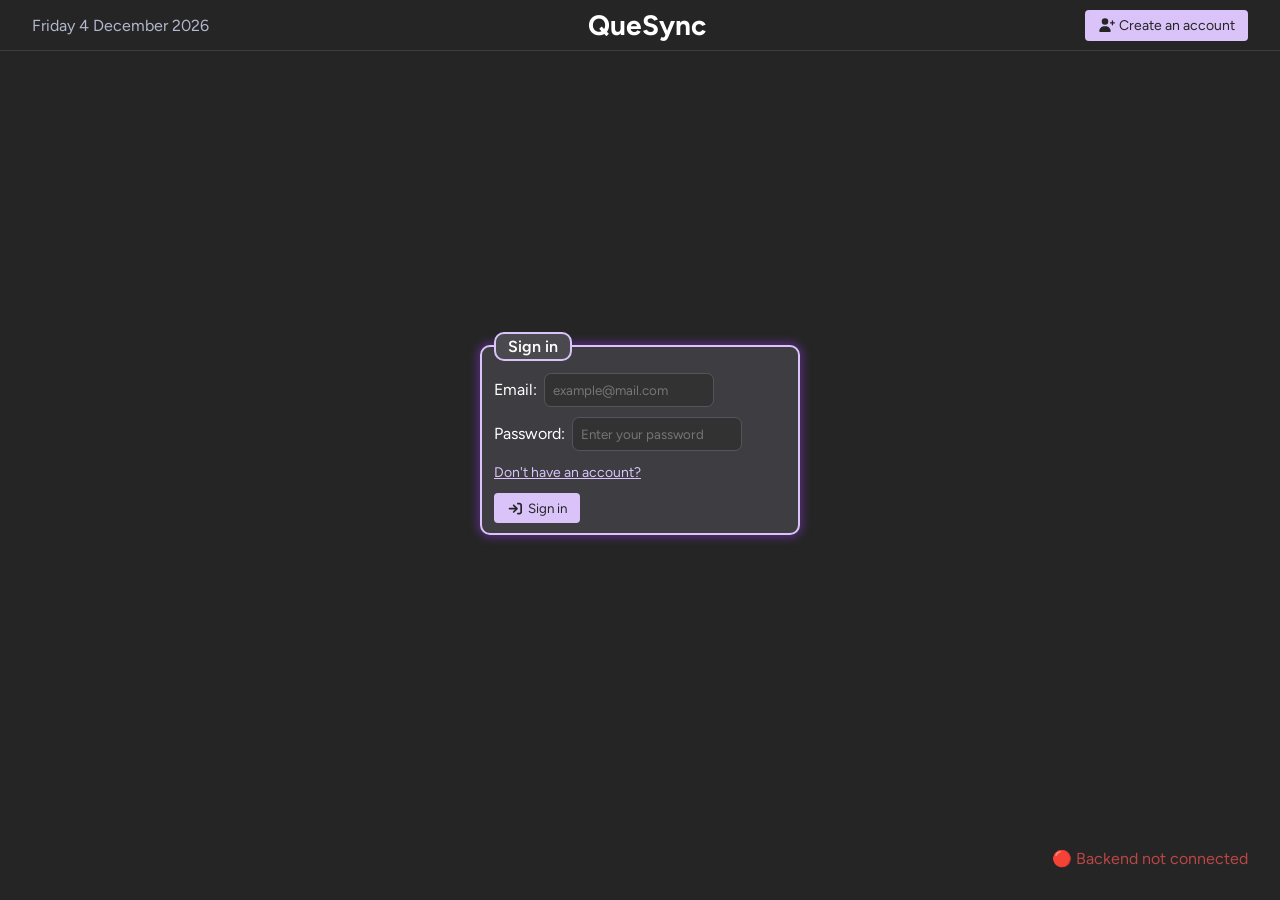
<file: Code/frontend/index.html>
<!DOCTYPE html>
<html lang="en">
<head>
    <meta charset="UTF-8">
    <meta name="viewport" content="width=device-width, initial-scale=1.0">
    <title>QueSync</title>
    <link rel="shortcut icon" href="./assets/favicon.svg" type="image/x-icon">

    <link rel="stylesheet" href="./components/style.css">
    
    <!-- Import icons -->
    <script defer src="./libs/fontawesome.min.js"></script>
    <script defer src="./libs/regular.min.js"></script>
    <script defer src="./libs/solid.min.js"></script>
</head>
<body>
    <header class="flex-container">
        <span class="secondary-text-clr"></span>
        <h1>QueSync</h1>
        <a href="authentication/signup.html" class="button" id="signup-switch-button">
            <i class="fa-solid fa-user-plus"></i>
            Create an account
        </a>
    </header>
    <main style="height: 85vh;">
        <!-- Code adapted from LearnerHours PWA -->
        <section id="authentication-section">
            <form id="signin-form">
                <fieldset>
                    <legend>Sign in</legend>
                    <div>
                        <label for="email">Email:</label>
                        <input type="email" id="email" name="email" placeholder="example@mail.com">
                        <div id="email-error" class="error hidden"></div>
                    </div>

                    <div>
                        <label for="password">Password:</label>
                        <input type="password" id="password" name="password" placeholder="Enter your password">
                        <div id="password-error" class="error hidden"></div>
                    </div>

                    <div>
                        <a href="authentication/signup.html" class="link" tabindex="0">
                            Don't have an account?
                        </a>
                    </div>

                    <div>
                        <button type="submit" id="signin-button">
                            <i class="fa-solid fa-arrow-right-to-bracket"></i>
                            Sign in
                        </button>
                    </div>
                </fieldset>
            </form>
        </section>

        <span id="connection-display">🟡 Connecting...</span>
    </main>
    <script src="libs/purify.min.js" defer></script>
    <script type="module" src="components/app.js" defer></script>
    <script type="module" src="index.js" defer></script>
</body>
</html>
</file>
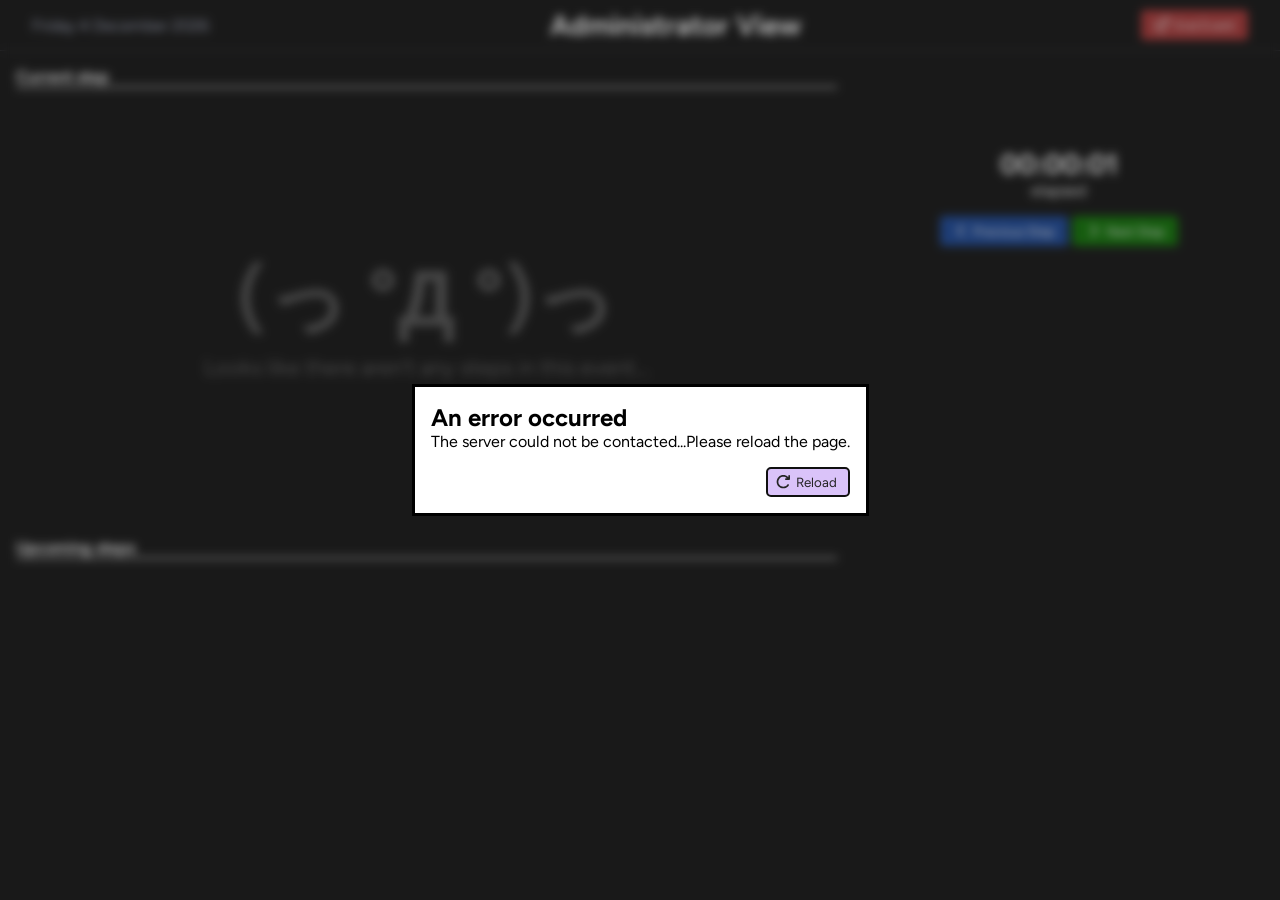
<file: Code/frontend/admin/admin.html>
<!DOCTYPE html>
<html lang="en">
<head>
    <meta charset="UTF-8">
    <meta name="viewport" content="width=device-width, initial-scale=1.0">
    <title>Administrator View</title>
    <link rel="shortcut icon" href="../assets/favicon.svg" type="image/x-icon">

    <link rel="stylesheet" href="../components/style.css">
    
    <!-- Import icons -->
    <script defer src="../libs/fontawesome.min.js"></script>
    <script defer src="../libs/regular.min.js"></script>
    <script defer src="../libs/solid.min.js"></script>
</head>
<body>
    <header class="flex-container">
        <span class="secondary-text-clr">Friday, 1 May 2026</span>
        <h1>Administrator View</h1>
        <button type="button" class="red-button" id="end-event">
            <i class="fa-solid fa-arrow-up-right-from-square"></i>
            End Event
        </button>
    </header>
    <main id="admin-main">
        <div>
            <strong>Current step</strong>
            <hr>
            <section id="current">
            </section>

            <strong>Upcoming steps</strong>
            <hr>
            <section id="upcoming">                
            </section>
        </div>
        <div id="admin-right">
            <div>
                <h1 id="stopwatch">00:00:00</h1>
                <p>elapsed</p>
            </div>
            
            <div>
                <button type="button" class="blue-button" id="prev-step">
                    <i class="fa-solid fa-chevron-left"></i>
                    Previous Step
                </button>

                <button type="button" class="green-button" id="next-step">
                    <i class="fa-solid fa-chevron-right"></i>
                    Next Step
                </button>
            </div>
        </div>
    </main>
    <script type="module" src="../components/app.js" defer></script>
    <script type="module" src="admin.js" defer></script>
</body>
</html>
</file>
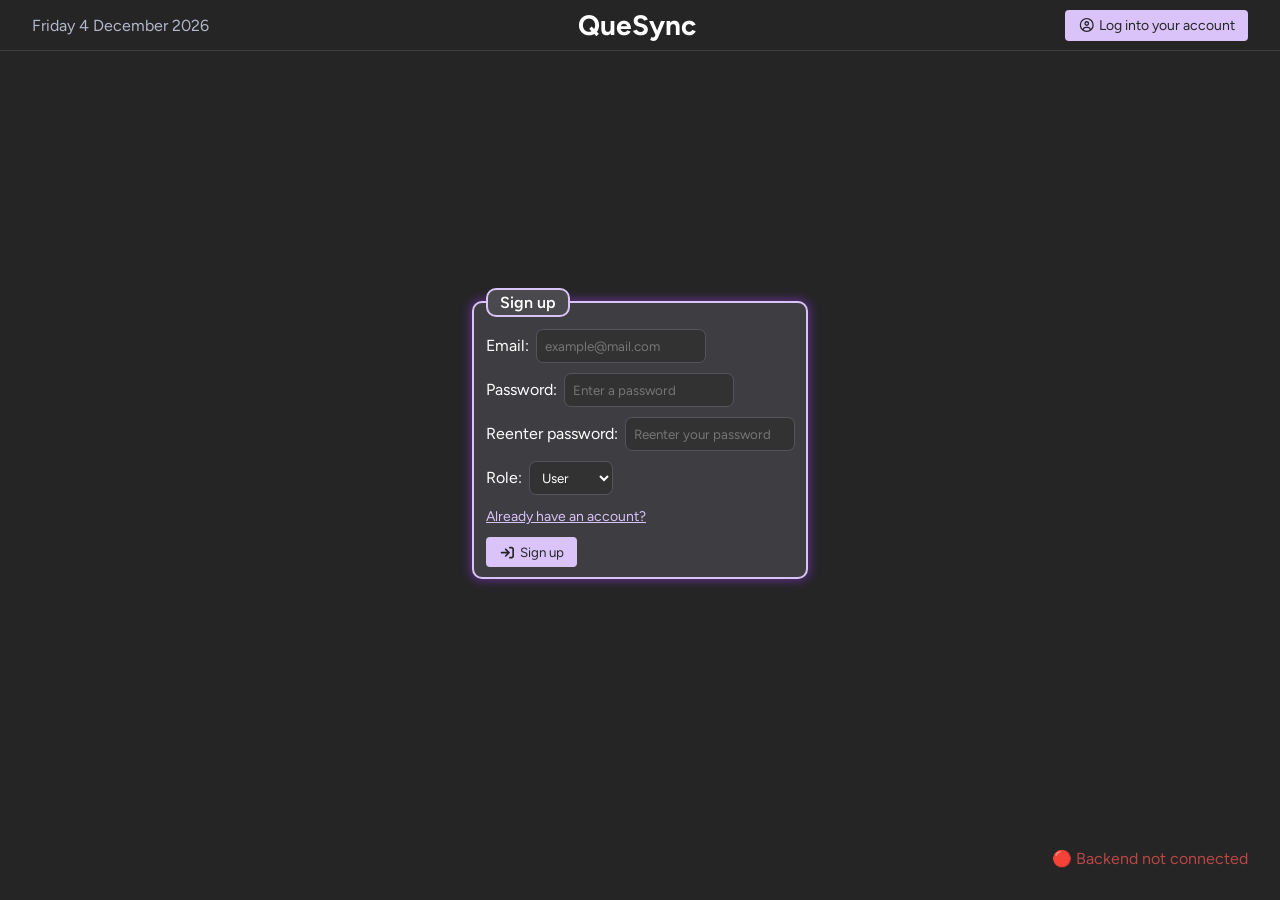
<file: Code/frontend/authentication/signup.html>
<!DOCTYPE html>
<html lang="en">
<head>
    <meta charset="UTF-8">
    <meta name="viewport" content="width=device-width, initial-scale=1.0">
    <title>QueSync</title>
    <link rel="shortcut icon" href="../assets/favicon.svg" type="image/x-icon">

    <link rel="stylesheet" href="../components/style.css">
    
    <!-- Import icons -->
    <script defer src="../libs/fontawesome.min.js"></script>
    <script defer src="../libs/regular.min.js"></script>
    <script defer src="../libs/solid.min.js"></script>
</head>
<body>
    <header class="flex-container">
        <span class="secondary-text-clr"></span>
        <h1>QueSync</h1>
        <a href="../index.html" class="button" id="signin-switch-button">
            <i class="fa-regular fa-circle-user"></i>
            Log into your account
        </a>
    </header>
    <main style="height: 85vh;">
        <!-- Code copied from LearnerHours PWA -->
        <section id="authentication-section">
            <form id="signup-form">
                <fieldset>
                    <legend>Sign up</legend>
                    <div>
                        <label for="email">Email:</label>
                        <input type="email" id="email" name="email" autocomplete="off" placeholder="example@mail.com">
                        <div id="email-error" class="error hidden"></div>
                    </div>

                    <div>
                        <label for="password">Password:</label>
                        <input type="password" id="password" name="password" placeholder="Enter a password">
                        <div id="password-error" class="error hidden"></div>
                    </div>

                    <div>
                        <label for="reenter-password">Reenter password:</label>
                        <input type="password" id="reenter-password" name="reenter-password" placeholder="Reenter your password ">
                        <div id="reenter-password-error" class="error hidden"></div>
                    </div>

                    <div>
                        <label for="role">Role:</label>
                        <select id="role" name="role">
                            <option value="user">User</option>
                            <option value="admin">Admin</option>
                        </select>
                    </div>

                    <div>
                        <a href="../index.html" class="link" tabindex="0">
                            Already have an account?
                        </a>
                    </div>

                    <div>
                        <button type="submit" id="signup-button">
                            <i class="fa-solid fa-arrow-right-to-bracket"></i>
                            Sign up
                        </button>
                    </div>
                </fieldset>
            </form>
        </section>

        <span id="connection-display">🟡 Connecting...</span>
    </main>
    <script src="../libs/purify.min.js" defer></script>
    <script type="module" src="../components/app.js" defer></script>
    <script type="module" src="signup.js" defer></script>
</body>
</html>
</file>
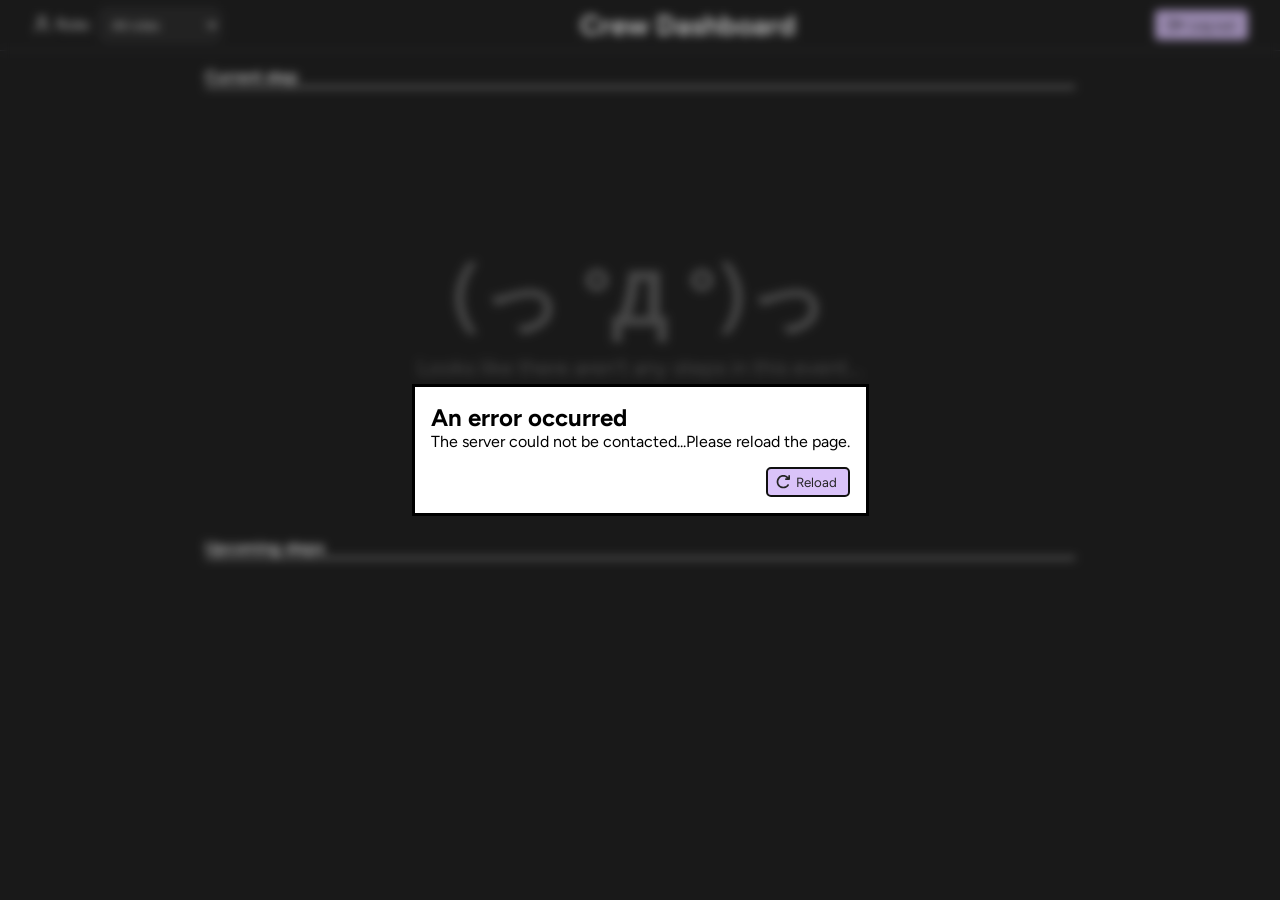
<file: Code/frontend/crew/crew.html>
<!DOCTYPE html>
<html lang="en">
<head>
    <meta charset="UTF-8">
    <meta name="viewport" content="width=device-width, initial-scale=1.0">
    <title>Administrator View</title>
    <link rel="shortcut icon" href="../assets/favicon.svg" type="image/x-icon">

    <link rel="stylesheet" href="../components/style.css">
    
    <!-- Import icons -->
    <script defer src="../libs/fontawesome.min.js"></script>
    <script defer src="../libs/regular.min.js"></script>
    <script defer src="../libs/solid.min.js"></script>
</head>
<body>
    <header class="flex-container">
        <span class="secondary-text-clr" style="display: none;">Friday, 1 May 2026</span>
        <label style="white-space: nowrap;">
            <i class="fa-regular fa-user"></i>
            Role:
            <select id="crew-role">
                <option value="all">All roles</option>
                <option value="stage_hands">Stage Hands</option>
                <option value="visuals">Visuals</option>
                <option value="sound">Sound</option>
                <option value="camera">Camera</option>
                <option value="lighting">Lighting</option>
            </select>
        </label>
        <h1 id="crew-title">Crew Dashboard</h1>
        <button type="button" id="log-out">
            <i class="fa-solid fa-arrow-right-from-bracket"></i>
            Log out
        </button>
    </header>
    <main id="crew-main">
        <div>
            <strong>Current step</strong>
            <hr>
            <section id="current">
            </section>
        </div>
        
        <div>
            <strong>Upcoming steps</strong>
            <hr>
            <section id="upcoming">                
            </section>
        </div>
    </main>
    <script type="module" src="../components/app.js" defer></script>
    <script type="module" src="crew.js" defer></script>
</body>
</html>
</file>
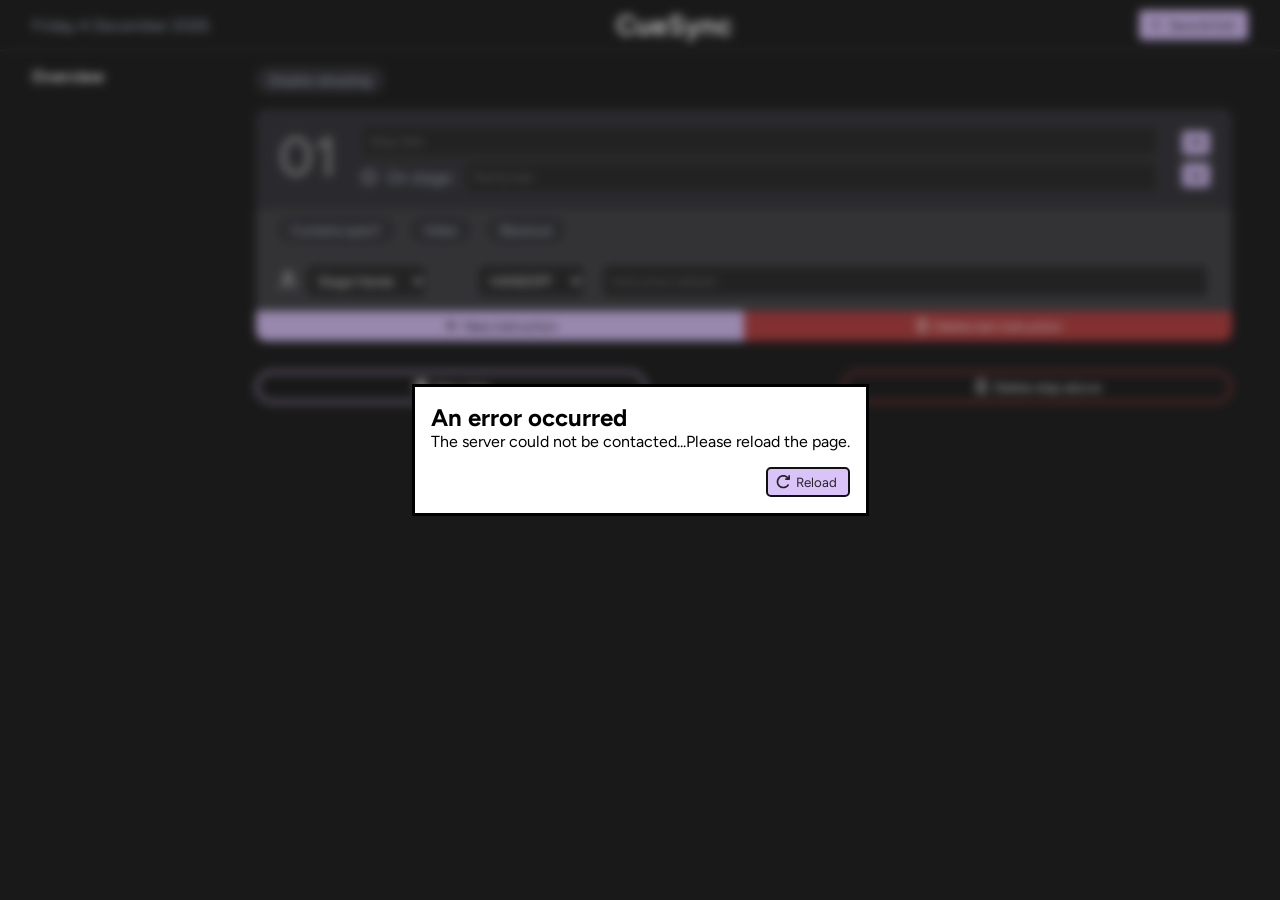
<file: Code/frontend/edit/edit.html>
<!DOCTYPE html>
<html lang="en">
<head>
    <meta charset="UTF-8">
    <meta name="viewport" content="width=device-width, initial-scale=1.0">
    <title>Edit run sheet</title>
    <link rel="shortcut icon" href="../assets/favicon.svg" type="image/x-icon">

    <link rel="stylesheet" href="../components/style.css">
    
    <!-- Import icons -->
    <script defer src="../libs/fontawesome.min.js"></script>
    <script defer src="../libs/regular.min.js"></script>
    <script defer src="../libs/solid.min.js"></script>
</head>
<body id="edit-body">
    <header class="flex-container">
        <span class="secondary-text-clr">Friday, 1 May 2026</span>
        <h1>CueSync</h1>
        <button type="button" id="exit-edit">
            <i class="fa-solid fa-angle-left"></i>
            Save & Exit
        </button>
    </header>

    <div class="edit-container grid-container">
        <aside>
        </aside>
        <main id="edit-main">
            <button type="button" class="pill" style="align-self: baseline;" id="disable-reload">
                Disable reloading
            </button>
        </main>
    </div>
    <script type="module" src="../components/app.js" defer></script>
    <script type="module" src="./edit.js" defer></script>
</body>
</html>
</file>
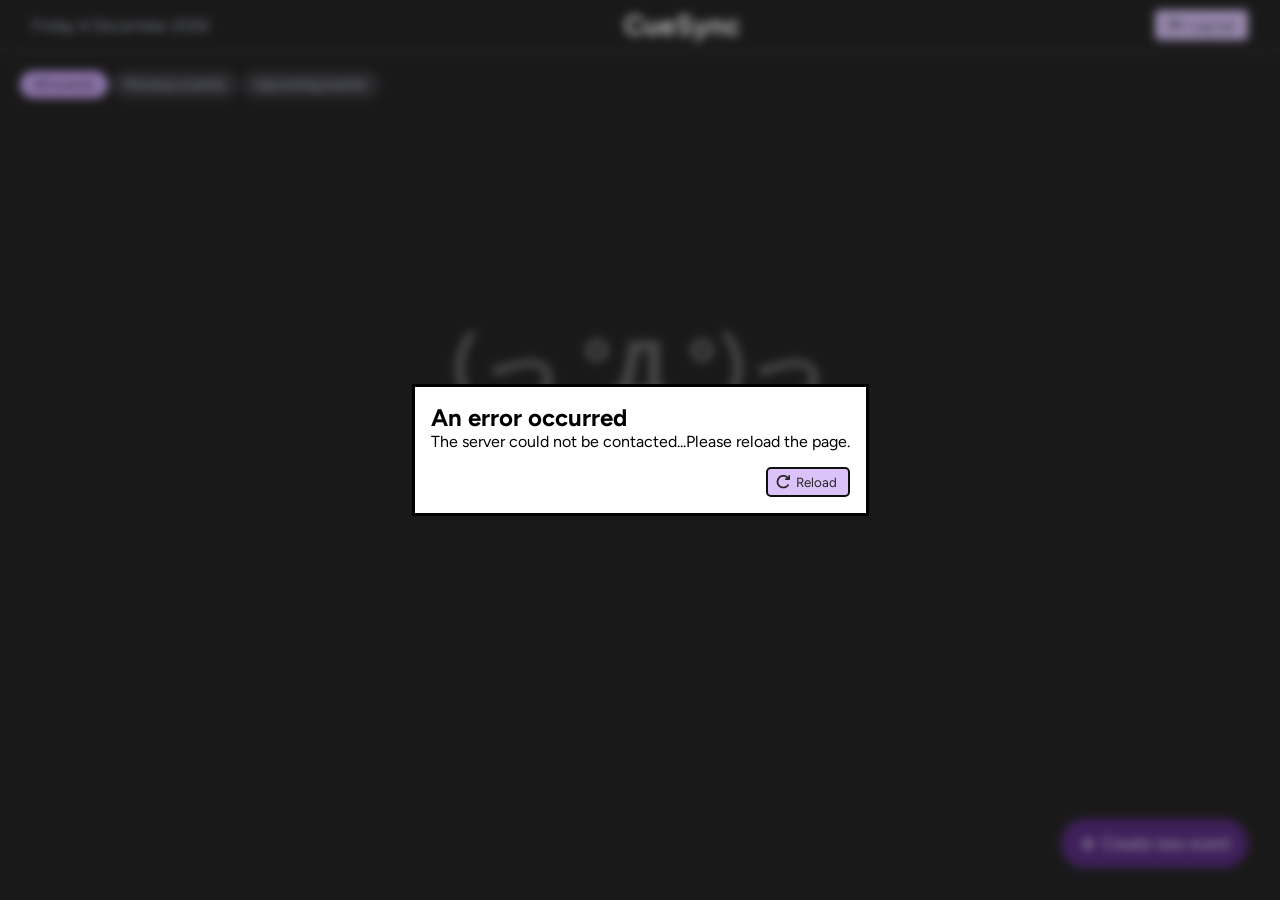
<file: Code/frontend/homepage/homepage.html>
<!DOCTYPE html>
<html lang="en">
<head>
    <meta charset="UTF-8">
    <meta name="viewport" content="width=device-width, initial-scale=1.0">
    <title>Events Homepage</title>
    <link rel="shortcut icon" href="../assets/favicon.svg" type="image/x-icon">

    <link rel="stylesheet" href="../components/style.css">
    
    <!-- Import icons -->
    <script defer src="../libs/fontawesome.min.js"></script>
    <script defer src="../libs/regular.min.js"></script>
    <script defer src="../libs/solid.min.js"></script>

    <!-- Define some temporary styles -->
    <style>
        .middle {
            display: flex;
            flex-direction: column;
            justify-content: center;
            align-items: center;
        }
    </style>
</head>
<body>
    <header class="flex-container">
        <span class="secondary-text-clr">Friday, 1 May 2026</span>
        <h1>CueSync</h1>
        <button type="button" id="log-out">
            <i class="fa-solid fa-arrow-right-from-bracket"></i>
            Log out
        </button>
    </header>
    <main>
        <!-- Pills at the top of the page -->
        <section class="pill-container">
            <input type="radio" name="filter-events" id="all" checked value="all">
            <label class="pill" for="all">All events</label>

            <input type="radio" name="filter-events" id="previous" value="previous">
            <label class="pill" for="previous">Previous events</label>

            <input type="radio" name="filter-events" id="upcoming" value="upcoming">
            <label class="pill" for="upcoming">Upcoming events</label>
        </section>
        
        <!-- Code to make an event card -->
        <section class="events-container grid-container">
            
        </section>

        <!-- Floating button to create a new event -->
        <button type="button" class="floating-button" id="create-event">
            <i class="fa-solid fa-plus"></i>
            Create new event
        </button>

        <!-- Code for an empty screen -->
        <section class="empty-screen">
            <span class="figtree-semibold">(っ °Д °)っ</span>
            <p>Looks like there's nothing here...Let's fix that!</p>
        </section>
    </main>
    <script src="../libs/purify.min.js" defer></script>
    <script type="module" src="../components/app.js" defer id="app-js"></script>
    <script type="module" src="homepage.js" defer></script>
</body>
</html>
</file>
<file: Code/frontend/components/style.css>
/* Declare fonts */
@font-face {
    font-family: Figtree;
    src: url(../libs/Figtree-VariableFont_wght.ttf);
}

/* CSS Resets */
*, *::before, *::after {
    box-sizing: border-box;
}

*:not(dialog) {
    margin: 0;
}

button {
    appearance: none;
    border: 0;
}

/* --- Reusable variables and general app styles --- */
:root {
    /* App colours */
    --text: #fff;
    --secondary-text: #b1b7cc;
    --background: #252525;

    --primary-purple: #5a2e83;
    --secondary-purple-1: #caa8f6;
    --secondary-purple-2: #dac3f9;

    --primary-card: #3d3d42;
    --secondary-card: #4a4a4e;
    --dark-card: #323232;

    --red: #ba4646;
    --green: #208516;
    --blue: #2b58a9;
}

html, body {
    margin: 0;
    padding: 0;

    min-height: 100%;
    width: 100%;
    overflow-x: hidden;
}

body {
    font-family: "Figtree", sans-serif;
    background-color: var(--background);
    color: var(--text);
}

/* Utility classes to reuse */
.hidden {
    display: none;
    opacity: 0;
}

.grid-container {
    display: grid;
    place-items: center;
}

.flex-container {
    display: flex;
}

.secondary-text-clr {
    color: var(--secondary-text);
}

/* Typography classes */
.figtree-regular {
    font-family: "Figtree", sans-serif;
    font-optical-sizing: auto;
    font-weight: 400;
    font-style: normal;
}

.figtree-medium {
    font-family: "Figtree", sans-serif;
    font-optical-sizing: auto;
    font-weight: 500;
    font-style: normal;
}

.figtree-semibold {
    font-family: "Figtree", sans-serif;
    font-optical-sizing: auto;
    font-weight: 600;
    font-style: normal;
}

.figtree-bold {
    font-family: "Figtree", sans-serif;
    font-optical-sizing: auto;
    font-weight: 700;
    font-style: normal;
}

/* Loading screen CSS class from https://css-loaders.com/spinner/ */
.loading-anim {
    width: 50px;
    aspect-ratio: 1;
    border-radius: 50%;
    border: 8px solid;
    border-color: #fff #0000;
    animation: l1 1s infinite;
}
@keyframes l1 {to{transform: rotate(.5turn)}}

.loading {
    position: fixed;
    top: 0;
    left: 0;
    width: 100%;
    height: 100%;
    display: flex;
    justify-content: center;
    align-items: center;
    background-color: rgba(0, 0, 0, 0.3);
    backdrop-filter: blur(5px);
    z-index: 9999;
}

/* --- General CSS styles --- */
h1 {
    font-size: 1.75rem;
}

header {
    padding: 0.5rem 2rem;
    border-bottom: 1px solid var(--primary-card);
    flex-direction: row;
    flex-wrap: nowrap;
    justify-content: space-between;
    align-items: center;
    align-content: stretch;
    white-space: nowrap;
}

@media (max-width: 768px) {
    header span {
        display: none;
    }

    header h1 {
        font-size: 1.375rem;
    }
}

main {
    display: flex;
    flex-direction: column;
    justify-content: center;
    align-items: center;
}

.empty-screen {
    display: flex;
    flex-direction: column;
    justify-content: center;
    text-align: center;
    color: rgba(255, 255, 255, 0.3);
    font-size: 5rem;
    height: 50dvh;
}

.empty-screen p {
    font-size: 1.375rem;
}

/* Styles for floating button */
.floating-button {
    background-color: var(--primary-purple);
    color: var(--text);
    border-radius: 32px;
    position: fixed;
    bottom: 2rem;
    right: 2rem;
    font-size: 1rem;
    padding: 0.875rem 1rem;

    z-index: 100;
}

.floating-button:hover {
    background-color: var(--secondary-purple-1);
    color: var(--background);
    border: 1.5px solid transparent;
}

/* Styles for toggleable pills */
.pill.active {
    background-color: var(--secondary-purple-1);
    color: var(--background);
}

.pill.active:hover {
    background-color: var(--background);
    color: var(--secondary-purple-1);
    border: 1.5px solid var(--secondary-purple-1);
}

.pill:hover {
    border: 1.5px solid var(--primary-card);
    color: var(--secondary-text);
    background-color: var(--background);
}

.pill {
    background-color: var(--primary-card);
    color: var(--secondary-text);
    border-radius: 32px;
    padding: 0.25rem 0.75rem;
    font-weight: 500;
}

.pill-container {
    padding: 1.25rem;
    width: 100%;
}

/* General styles for event cards */
.events-container {
    width: 100%;
    grid-template-columns: repeat(auto-fit, minmax(20rem, 1fr));
    gap: 1rem;
    padding: 1.25rem;
    place-items: stretch;
}

@media (max-width: 992px) {
    .events-container {
        grid-template-columns: 1fr 1fr;
    }
}

@media (max-width: 768px) {
    .events-container {
        grid-template-columns: 1fr;
    }
}

.event-card {
    background-color: var(--dark-card);
    width: auto;
    border-radius: 10px;
    overflow: hidden;
    
    transition-duration: 0.5s;
    min-height: 8rem;
}

.event-details {
    padding: 1rem;
    display: flex;
    flex-direction: column;
    flex-wrap: nowrap;
    justify-content: center;
    align-items: flex-start;
    align-content: stretch;
    gap: 0.375rem;
}

.event-details span {
    overflow: hidden;
    text-overflow: ellipsis;
    white-space: nowrap;
    max-width: 13ch;
}

.event-card h2 {
    padding-top: 1rem;
    padding-left: 1rem;
    overflow: hidden;
    text-overflow: ellipsis;
    white-space: nowrap;
    max-width: 20ch;
}

.event-information {
    place-items: stretch;
    grid-template-columns: 1.5fr 1fr;
}

.event-indicator {
    background-color: var(--secondary-purple-1);
    height: 1rem;
}    

.event-indicator.past {
    background-color: var(--secondary-card);
}

.event-actions {
    display: flex;
    flex-direction: row;
    flex-wrap: nowrap;
    justify-content: flex-end;
    align-items: flex-end;
    align-content: stretch;
}

.event-actions button {
    background-color: transparent;
    font-size: 1.375rem;   
    color: var(--secondary-purple-1);
    padding-bottom: 1rem;
}

.event-actions button:hover {
    background-color: transparent;
    border: 1.5px solid transparent;
    color: var(--secondary-purple-2);
    transform: translateY(-5px);
}

#exit-edit {
    padding-left: 0.5rem;
}

/* General styles for buttons */
button {
    display: inline-flex;
    align-items: center;
    justify-content: center;
    gap: 0.25rem;

    cursor: pointer;
    padding: 0.375rem 0.75rem;
    border-radius: 4px;
    font-family: "Figtree", sans-serif;

    background-color: var(--secondary-purple-2);
    color: var(--background);
    border: 1.5px solid transparent;

    transition-duration: 0.3s;
}

button:hover {
    background-color: inherit;
    color: var(--secondary-purple-2);
    border: 1.5px solid var(--secondary-purple-2);
}

.red-button {
    background-color: var(--red);
    color: var(--text);
}

.red-button:hover {
    color: var(--text);
    border: 1.5px solid var(--red);
}

.green-button {
    background-color: var(--green);
    color: var(--text)
}

.green-button:hover {
    color: var(--text);
    border: 1.5px solid var(--green);
}

.blue-button {
    background-color: var(--blue);
    color: var(--text);
}

.blue-button:hover {
    color: var(--text);
    border: 1.5px solid var(--blue);
}

/* Define styles for links */
.button {
    display: inline-flex;
    align-items: center;
    justify-content: center;
    gap: 0.25rem;

    cursor: pointer;
    padding: 0.375rem 0.75rem;
    border-radius: 4px;
    font-family: "Figtree", sans-serif;
    font-size: 0.875rem;
    text-decoration: none;

    background-color: var(--secondary-purple-2);
    color: var(--background);
    border: 1.5px solid transparent;

    transition-duration: 0.3s;
}

.button:hover {
    background-color: var(--background);
    color: var(--secondary-purple-2);
    border: 1.5px solid var(--secondary-purple-2);
}

.link, .link:visited {
    color: var(--secondary-purple-2);
    font-size: 0.875rem;
    transition-duration: 0.3s;
}

.link:hover {
    color: var(--secondary-text);
}

/* General styles for input elements */
input {
    background-color: var(--dark-card);
    color: var(--text);
    font-family: "Figtree", sans-serif;
    border: 0;
    border-radius: 6px;
    outline: 1px solid #a9afc333;
    height: 1.75rem;
    margin-left: 0.25rem;
    padding: 1rem 0.5rem;
}

input[type="date"]::-webkit-calendar-picker-indicator {
    filter: invert(1);
}

input[type="date"] {
    cursor: pointer;
}

input:focus {
    outline: 2px solid var(--secondary-purple-2);
}

select {
    background-color: var(--dark-card);
    color: var(--text);
    font-family: "Figtree", sans-serif;
    border: 0;
    border-radius: 6px;
    outline: 1px solid #a9afc333;
    height: 2rem;
    margin-left: 0.25rem;
    padding: 0.25rem 1rem 0.25rem 0.5rem;
}

select:focus {
    outline: 2px solid var(--secondary-purple-2);
}

input[type="radio"] {
    position: absolute;
    opacity: 0;
    width: 0;
}

label.pill {
    display: inline-flex;
    cursor: pointer;
    font-family: "Figtree", sans-serif;
    border: 1.5px solid transparent;
    transition-duration: 0.3s;
    font-size: 0.875rem;
}

input[type="radio"]:checked + label.pill {
    background-color: var(--secondary-purple-1);
    color: var(--background);
}

input[type="radio"]:checked + label.pill:hover {
    background-color: var(--background);
    color: var(--secondary-purple-1);
    border: 1.5px solid var(--secondary-purple-1);
}

/* Dialog box */
dialog:open {
    background-color: var(--primary-card);
    color: var(--text);
    border: 3px solid var(--secondary-purple-2);
    border-radius: 8px;

    display: flex;
    flex-direction: column;
    gap: 0.875rem;
    width: 30rem;

}

dialog::backdrop {
    background-color: rgba(0, 0, 0, 0.3);
    backdrop-filter: blur(5px);
}

.dialog-buttons {
    display: flex;
    flex-direction: row;
    flex-wrap: nowrap;
    justify-content: flex-end;
    gap: 0.5rem;
}

.dialog-buttons button {
    padding-left: 0.5rem;
}

dialog input {
    width: 50%;
}

dialog .error {
    margin-top: 0.125rem;
    margin-bottom: 0.5rem;
}

dialog .dialog-buttons {
    margin-top: 1rem;
}

/* Crew member current step card */
.step-card.current-step {
    background-color: var(--primary-purple);
    outline: 2px solid var(--secondary-purple-1);
}

/* Crew member current step instructions */
.step-card.current-step .instruction {
    background-color: var(--dark-card);
}

/* Admin current step card */
.step-card.current-step.admin {
    outline: 0;
}

/* Admin current step instructions */
.step-card.current-step.admin .instruction {
    border-left: 5px solid var(--secondary-purple-1);
    padding: 0.625rem 1.375rem;
    font-size: 1rem;
}

/* Admin current step heading */
.step-card.admin.current-step .step-title {
    font-size: 2rem;
}

.step-card.admin.current-step .step-performer {
    font-size: 1rem;
}

/* Admin step instructions */
.step-card.admin .instruction {
    padding: 0.375rem 1.375rem;
    font-size: 0.875rem;
}

.step-card .instruction span.figtree-bold {
    width: 12ch;
}

/* Admin step heading */
.step-card.admin .step-title {
    font-size: 1.5rem;
}

.step-card.admin .step-performer {
    font-size: 0.875rem;
}

/* Step card in an edit state */
edit-step-card {
    display: flex;
    flex-direction: column;
    justify-content: center;
    align-items: center;
}

.step-card.edit {
    outline: 0;
}

.step-card.edit .step-header {
    background-color: var(--primary-card);
    justify-content: space-between;
    gap: 1.375rem;
}

.step-card.edit .step-performer label {
    flex-direction: row; 
    align-items: center;
    white-space: nowrap;
    flex-grow: 1;
    gap: 0.5rem;
}

.step-card.edit .step-performer input {
    flex-grow: 1;
    width: auto;
}

.step-card.edit .instruction {
    background-color: var(--secondary-card);
    align-items: center;
    padding: 0.75rem 1.375rem;
}

.step-card.edit input {
    margin: 0.125rem;
}

.step-card.edit .instruction-detail .instruction-text-input {
    flex-grow: 1;
}

.step-card.edit .instruction-detail {
    flex-direction: row;
    justify-content: flex-start;
    align-items: center;
    flex-grow: 1;
    gap: 1rem;
}

.step-card.edit .instruction-detail input {
    flex-grow: 1;
    width: auto;
}

.rearrange-container {
    flex-direction: column;
    justify-content: space-evenly;
}

.rearrange-container button {
    font-size: 1.125rem;
    padding: 0.125rem;
}

.edit-pills {
    background-color: var(--secondary-card);
    padding: 0.5rem 1.375rem;
    gap: 1em;
}

.new-instruction, .delete-instruction {
    border-radius: 0;
}

.new-instruction:hover {
    border-radius: 0 0 0 10px;
}

.delete-instruction:hover {
    border-radius: 0 0 10px 0;
}

.instruction-buttons {
    width: 100%;
    display: grid;
    grid-template-columns: 1fr 1fr;
}

/* Show the new instruction button when the user focsues on an input element */
/* .step-card.edit:has(input:focus, select:focus) .new-instruction {
    display: block;
} */

/* Show the new instruction button when the user hovers over a step */
/* .step-card.edit:hover .new-instruction {
    display: block;
} */

.step-buttons {
    width: 100%;
    display: flex;
    flex-direction: row;
    flex-wrap: nowrap;
    justify-content: space-between;
}

.step-buttons button {
    border-radius: 32px;
    width: 40%;
    margin: 0.875rem 0rem;
}

.delete-step {
    border: 2px solid var(--red);
    background-color: var(--background);
    color: var(--text);
}

.delete-step:hover {
    border: 2px solid var(--red);
    color: var(--text);
    transform: translateY(-5px);
}

.new-step {
    border: 2px solid var(--secondary-purple-2);
    background-color: var(--background);
    color: var(--text);
}

.new-step:hover {
    border: 2px solid var(--secondary-purple-2);
    color: var(--secondary-purple-2);
    transform: translateY(-5px);
}


/* General step card */
.step-card {
    background-color: var(--primary-card);
    border-radius: 10px;
    overflow: hidden;
    /* width: 70dvw; */
    margin: 1rem 0;

    transition-duration: 0.5s;
}

.step-header {
    padding: 0.875rem 1.375rem;
    flex-direction: row;
    flex-wrap: nowrap;
    justify-content: space-between;
}

.step-details {
    flex-direction: column;
    justify-content: space-evenly;
    flex-grow: 1;
}

.step-number {
    color: rgba(255, 255, 255, 0.4);
    font-size: 3.5rem;
}

.step-title {
    font-size: 2rem;
}

.instruction {
    background-color: var(--secondary-card);
    padding: 0.875rem 1.375rem;
    flex-direction: row;
    flex-wrap: nowrap;
    justify-content: flex-start;
    gap: 3rem;
}

/* Styles for forms, fieldsets and legends */
fieldset, legend {
    border: 2px solid var(--secondary-purple-2);
    border-radius: 10px;
    background-color: var(--primary-card);
    overflow: hidden;
}

fieldset {
    min-height: 10rem;
    min-width: 20rem;
    max-width: 25rem;
    box-shadow: 0 0 10px 2px var(--primary-purple);

    display: flex;
    flex-direction: column;
    flex-wrap: nowrap;
    justify-content: center;
    align-items: flex-start;
    align-content: stretch;
    gap: 0.75rem;
}

legend {
    list-style-type: none;
    padding: 0.2em 0.75em;
    margin-bottom: 0.5rem;
    background-color: var(--secondary-card);
    color: var(--text);
    font-weight: 600;
}

.error {
    color: var(--red);
    font-size: 0.875rem;
    white-space: pre-line;   
    margin-top: 0.5rem;
}

#password-error {
    line-height: 0.5rem;
}

/* Styles for editing run sheets */
#edit-body {
    overflow: visible;
}

#edit-main {
    width: 100%;
    padding: 0 2rem;
}

#edit-main .step-card {
    width: 100%;
}

#edit-main edit-step-card {
    width: 100%;
}

.edit-container {
    grid-template-columns: 1fr 5fr;
    padding: 1rem;
}

aside {
    align-self: flex-start;
    width: 100%;
    padding: 0 0 0 1rem;
    overflow: hidden;
    color: var(--secondary-text);
    position: sticky;
    top: 1rem;
}

aside h2 {
    color: var(--text);
    padding-bottom: 0.5rem;
    font-size: 1rem;
}

aside span {
    width: 100%;
    white-space: nowrap;
    overflow: hidden;
    text-overflow: ellipsis;
    display: block;
    font-size: 0.75rem;
    padding-bottom: 0.125rem;
}

/* Styles for the admin dashboard */
#admin-main {
    display: grid;
    grid-template-columns: 2fr 1fr;
    padding: 1rem;
    gap: 1rem;
    height: calc(100dvh - 56px);
    align-items: start;
}

#crew-main {
    padding: 1rem 16dvw 0 16dvw;
}

@media (max-width: 768px) {
    #crew-main, #admin-main {
        padding: 1rem 4dvw 0 4dvw;
    }

    #crew-main div.instruction, #admin-main div.instruction {
        font-size: 0.75rem;
    }

    #crew-main div.instruction span:last-of-type, #admin-main div.instruction span:last-of-type {
        width: 27ch;
    }

    #crew-title {
        display: none;
    }

    #admin-right div:last-of-type {
        display: flex;
        gap: 0.5rem;
    }
}

#crew-main div {
    width: 100%;
}

#admin-right, #admin-right div:first-child {
    display: flex;
    flex-direction: column;
    justify-content: flex-start;
    align-items: center;
}

#admin-right {
    align-self: start;
    margin-top: 5rem;
    gap: 1rem;
    position: sticky;
    top: 5rem;
}

/* Styles for connection indiciator */
#connection-display {
    color: #e2ad44;
    position: fixed;
    bottom: 2rem;
    right: 2rem;
    font-size: 1rem;
}
</file>
